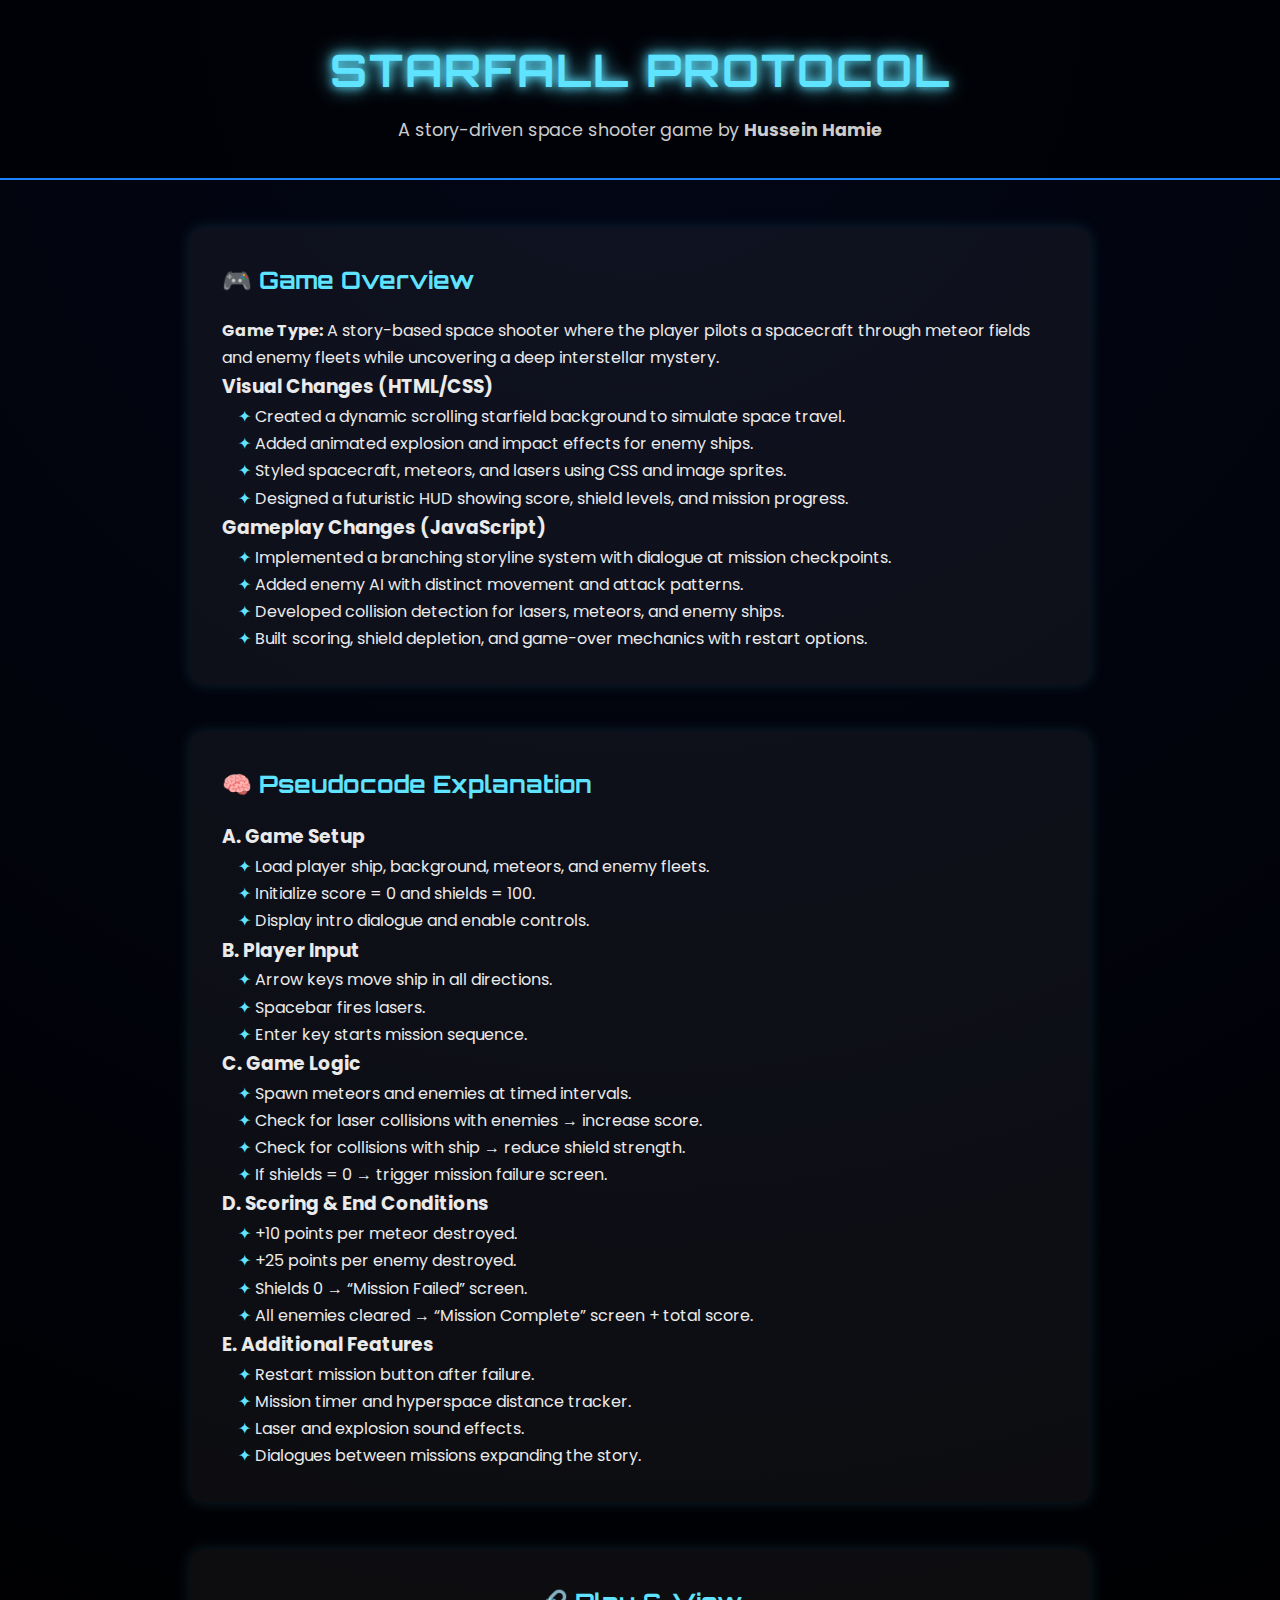
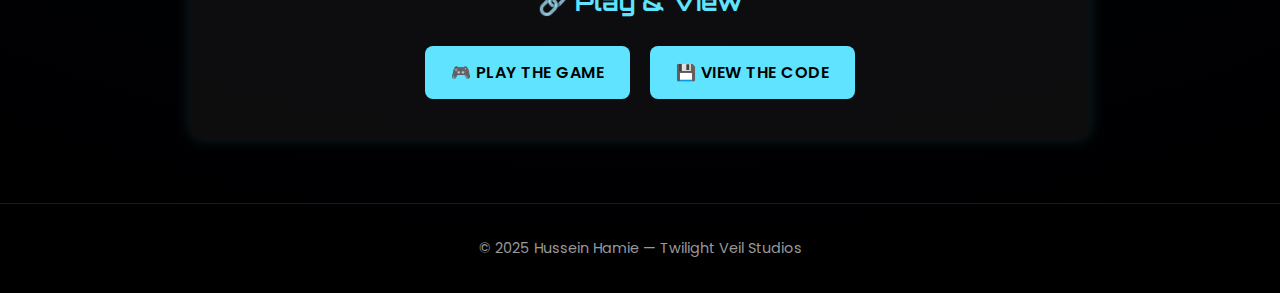
<file: index.html>
<!DOCTYPE html>
<html lang="en">
<head>
  <meta charset="UTF-8" />
  <meta name="viewport" content="width=device-width, initial-scale=1.0" />
  <title>Starfall Protocol | Game Portfolio</title>
  <style>
    @import url('https://fonts.googleapis.com/css2?family=Orbitron:wght@500&family=Poppins:wght@400;600&display=swap');

    * {
      margin: 0;
      padding: 0;
      box-sizing: border-box;
      scroll-behavior: smooth;
    }

    body {
      background: radial-gradient(circle at top, #030616, #000);
      color: #eaeaea;
      font-family: 'Poppins', sans-serif;
      line-height: 1.7;
      overflow-x: hidden;
    }

    header {
      background: rgba(0, 0, 0, 0.6);
      padding: 2rem 1rem;
      text-align: center;
      border-bottom: 2px solid #1b85ff;
    }

    header h1 {
      font-family: 'Orbitron', sans-serif;
      color: #5fe3ff;
      font-size: 2.8rem;
      letter-spacing: 2px;
      text-transform: uppercase;
    }

    header p {
      color: #ccc;
      font-size: 1.1rem;
      margin-top: 0.5rem;
    }

    section {
      max-width: 900px;
      margin: 3rem auto;
      background: rgba(255, 255, 255, 0.05);
      padding: 2rem;
      border-radius: 12px;
      box-shadow: 0 0 15px rgba(95, 227, 255, 0.15);
      animation: fadeIn 1s ease;
    }

    h2 {
      color: #5fe3ff;
      margin-bottom: 1rem;
      font-family: 'Orbitron', sans-serif;
    }

    ul {
      list-style: none;
      padding-left: 1rem;
    }

    li::before {
      content: "✦ ";
      color: #5fe3ff;
    }

    a {
      color: #5fe3ff;
      text-decoration: none;
      font-weight: 600;
    }

    a:hover {
      text-decoration: underline;
    }

    footer {
      text-align: center;
      margin-top: 4rem;
      padding: 2rem;
      color: #999;
      font-size: 0.9rem;
      border-top: 1px solid rgba(255, 255, 255, 0.1);
    }

    .links {
      text-align: center;
      margin-top: 2rem;
    }

    .button {
      display: inline-block;
      background: #5fe3ff;
      color: #000;
      padding: 0.8rem 1.6rem;
      border-radius: 8px;
      font-weight: 600;
      margin: 0.5rem;
      transition: 0.3s;
      text-transform: uppercase;
      letter-spacing: 0.5px;
    }

    .button:hover {
      background: #00c4ff;
      transform: scale(1.05);
    }

    @keyframes fadeIn {
      from {opacity: 0; transform: translateY(20px);}
      to {opacity: 1; transform: translateY(0);}
    }

    .glow {
      text-shadow: 0 0 10px #5fe3ff, 0 0 20px #5fe3ff;
    }
  </style>
</head>
<body>
  <header>
    <h1 class="glow">Starfall Protocol</h1>
    <p>A story-driven space shooter game by <strong>Hussein Hamie</strong></p>
  </header>

  <section>
    <h2>🎮 Game Overview</h2>
    <p><strong>Game Type:</strong> A story-based space shooter where the player pilots a spacecraft through meteor fields and enemy fleets while uncovering a deep interstellar mystery.</p>

    <h3>Visual Changes (HTML/CSS)</h3>
    <ul>
      <li>Created a dynamic scrolling starfield background to simulate space travel.</li>
      <li>Added animated explosion and impact effects for enemy ships.</li>
      <li>Styled spacecraft, meteors, and lasers using CSS and image sprites.</li>
      <li>Designed a futuristic HUD showing score, shield levels, and mission progress.</li>
    </ul>

    <h3>Gameplay Changes (JavaScript)</h3>
    <ul>
      <li>Implemented a branching storyline system with dialogue at mission checkpoints.</li>
      <li>Added enemy AI with distinct movement and attack patterns.</li>
      <li>Developed collision detection for lasers, meteors, and enemy ships.</li>
      <li>Built scoring, shield depletion, and game-over mechanics with restart options.</li>
    </ul>
  </section>

  <section>
    <h2>🧠 Pseudocode Explanation</h2>

    <h3>A. Game Setup</h3>
    <ul>
      <li>Load player ship, background, meteors, and enemy fleets.</li>
      <li>Initialize score = 0 and shields = 100.</li>
      <li>Display intro dialogue and enable controls.</li>
    </ul>

    <h3>B. Player Input</h3>
    <ul>
      <li>Arrow keys move ship in all directions.</li>
      <li>Spacebar fires lasers.</li>
      <li>Enter key starts mission sequence.</li>
    </ul>

    <h3>C. Game Logic</h3>
    <ul>
      <li>Spawn meteors and enemies at timed intervals.</li>
      <li>Check for laser collisions with enemies → increase score.</li>
      <li>Check for collisions with ship → reduce shield strength.</li>
      <li>If shields = 0 → trigger mission failure screen.</li>
    </ul>

    <h3>D. Scoring & End Conditions</h3>
    <ul>
      <li>+10 points per meteor destroyed.</li>
      <li>+25 points per enemy destroyed.</li>
      <li>Shields 0 → “Mission Failed” screen.</li>
      <li>All enemies cleared → “Mission Complete” screen + total score.</li>
    </ul>

    <h3>E. Additional Features</h3>
    <ul>
      <li>Restart mission button after failure.</li>
      <li>Mission timer and hyperspace distance tracker.</li>
      <li>Laser and explosion sound effects.</li>
      <li>Dialogues between missions expanding the story.</li>
    </ul>
  </section>

  <section class="links">
    <h2>🔗 Play & View</h2>
    <a href="https://32421-cell.github.io/second-game-idea/" class="button" target="_blank">🎮 Play the Game</a>
    <a href="https://github.com/32421-cell/second-game-idea" class="button" target="_blank">💾 View the Code</a>
  </section>

  <footer>
    <p>© 2025 Hussein Hamie — Twilight Veil Studios</p>
  </footer>
</body>
</html>
</file>
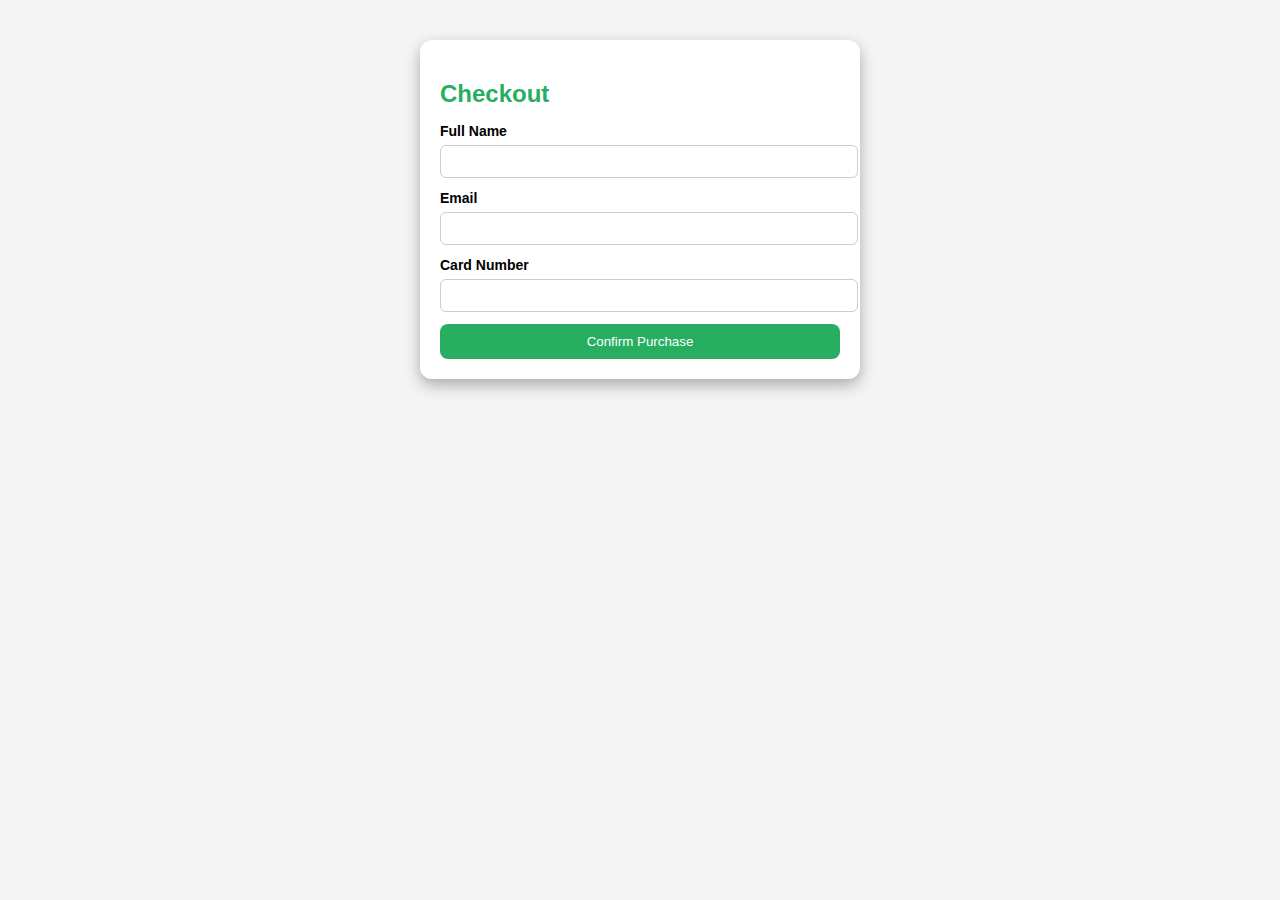
<file: checkout.html>
<!DOCTYPE html>
<html lang="en">
<head>
  <meta charset="UTF-8">
  <meta name="viewport" content="width=device-width, initial-scale=1">
  <title>Checkout - AceNodes</title>
  <style>
    body {
      font-family: Arial, sans-serif;
      margin: 0;
      background: #f4f4f4;
      padding: 40px;
    }

    .checkout-box {
      background: #fff;
      padding: 20px;
      border-radius: 12px;
      max-width: 400px;
      margin: auto;
      box-shadow: 0 6px 15px rgba(0,0,0,0.3);
    }

    .checkout-box h2 {
      margin-bottom: 15px;
      color: #27ae60;
    }

    .checkout-box label {
      display: block;
      margin-bottom: 6px;
      font-size: 14px;
      font-weight: bold;
    }

    .checkout-box input {
      width: 100%;
      padding: 8px;
      margin-bottom: 12px;
      border: 1px solid #ccc;
      border-radius: 6px;
    }

    .checkout-box button {
      width: 100%;
      padding: 10px;
      background: #27ae60;
      color: #fff;
      border: none;
      border-radius: 8px;
      cursor: pointer;
    }

    .checkout-box button:hover {
      background: #219150;
    }
  </style>
</head>
<body>

  <div class="checkout-box">
    <h2>Checkout</h2>
    <form onsubmit="event.preventDefault(); alert('✅ Purchase successful! Thank you.'); window.location.href='index.html';">
      <label for="name">Full Name</label>
      <input type="text" id="name" required>

      <label for="email">Email</label>
      <input type="email" id="email" required>

      <label for="card">Card Number</label>
      <input type="text" id="card" required>

      <button type="submit">Confirm Purchase</button>
    </form>
  </div>

</body>
</html>
</file>
